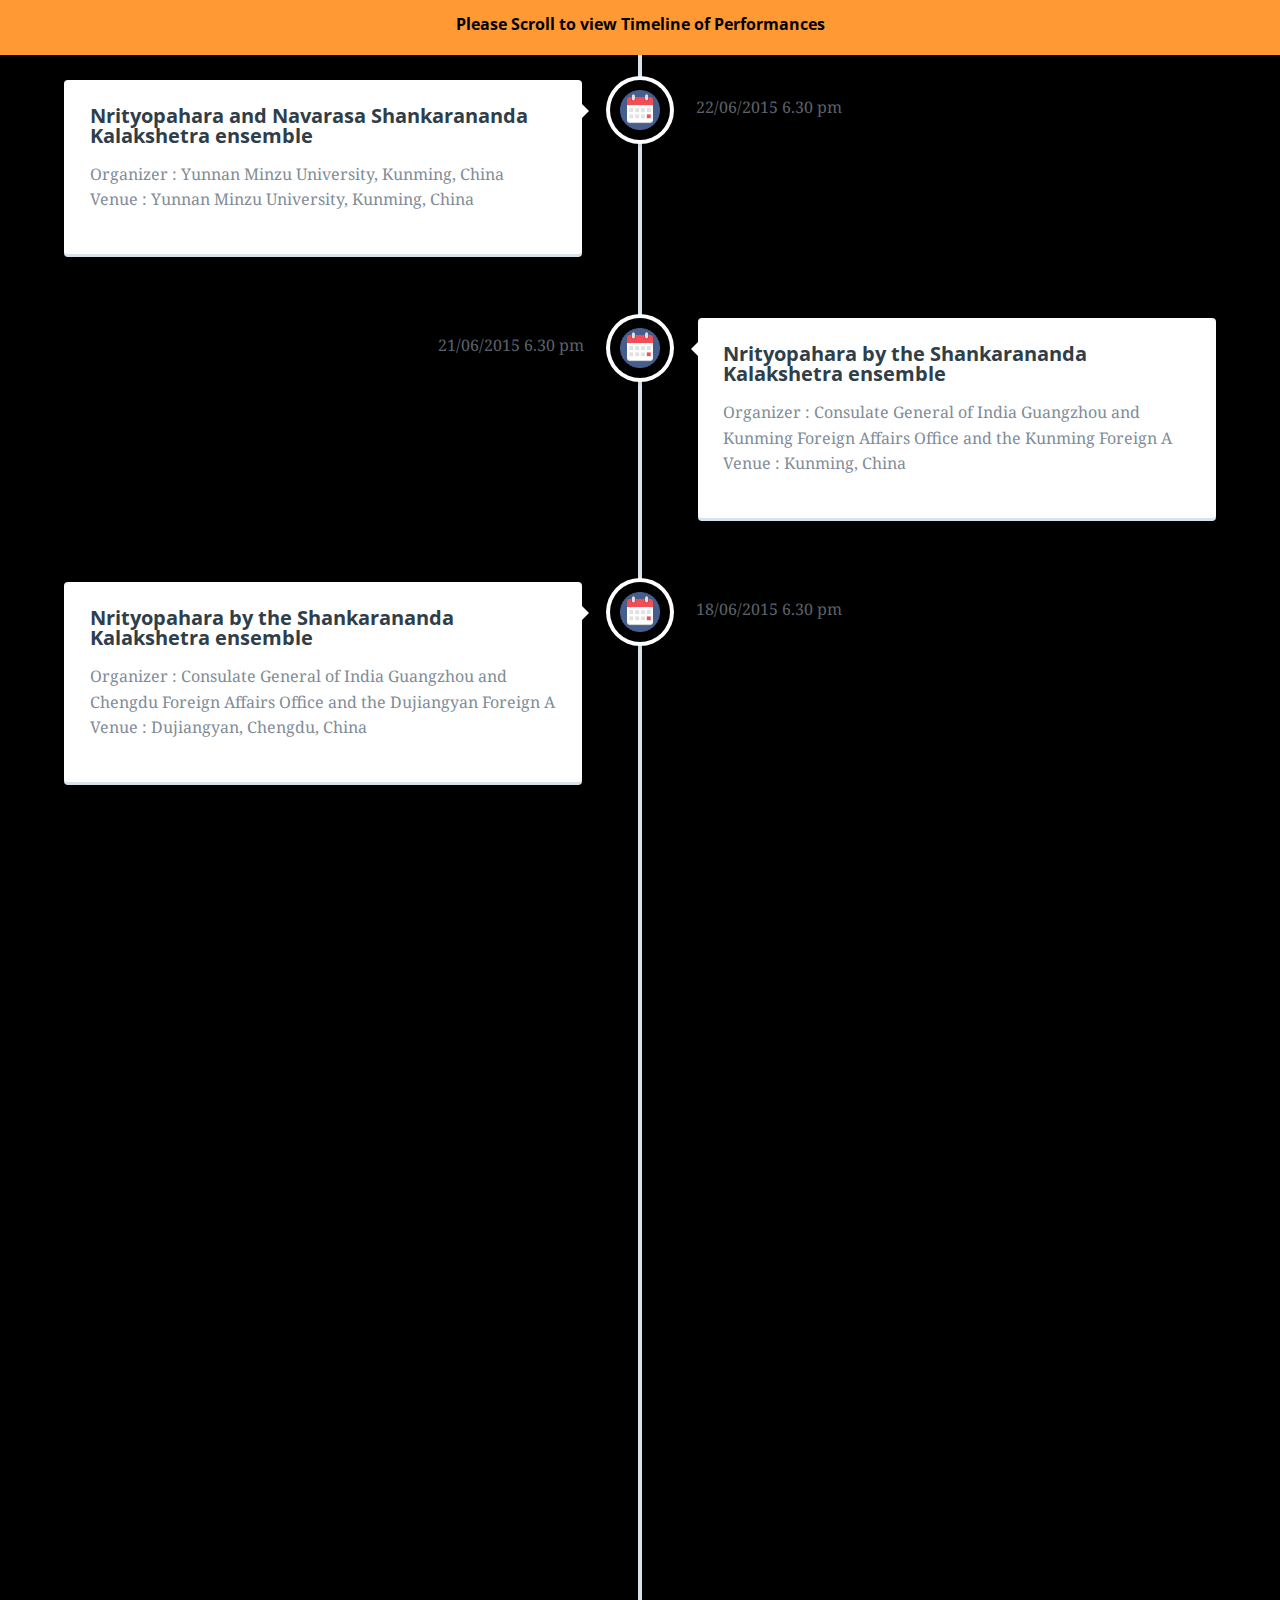
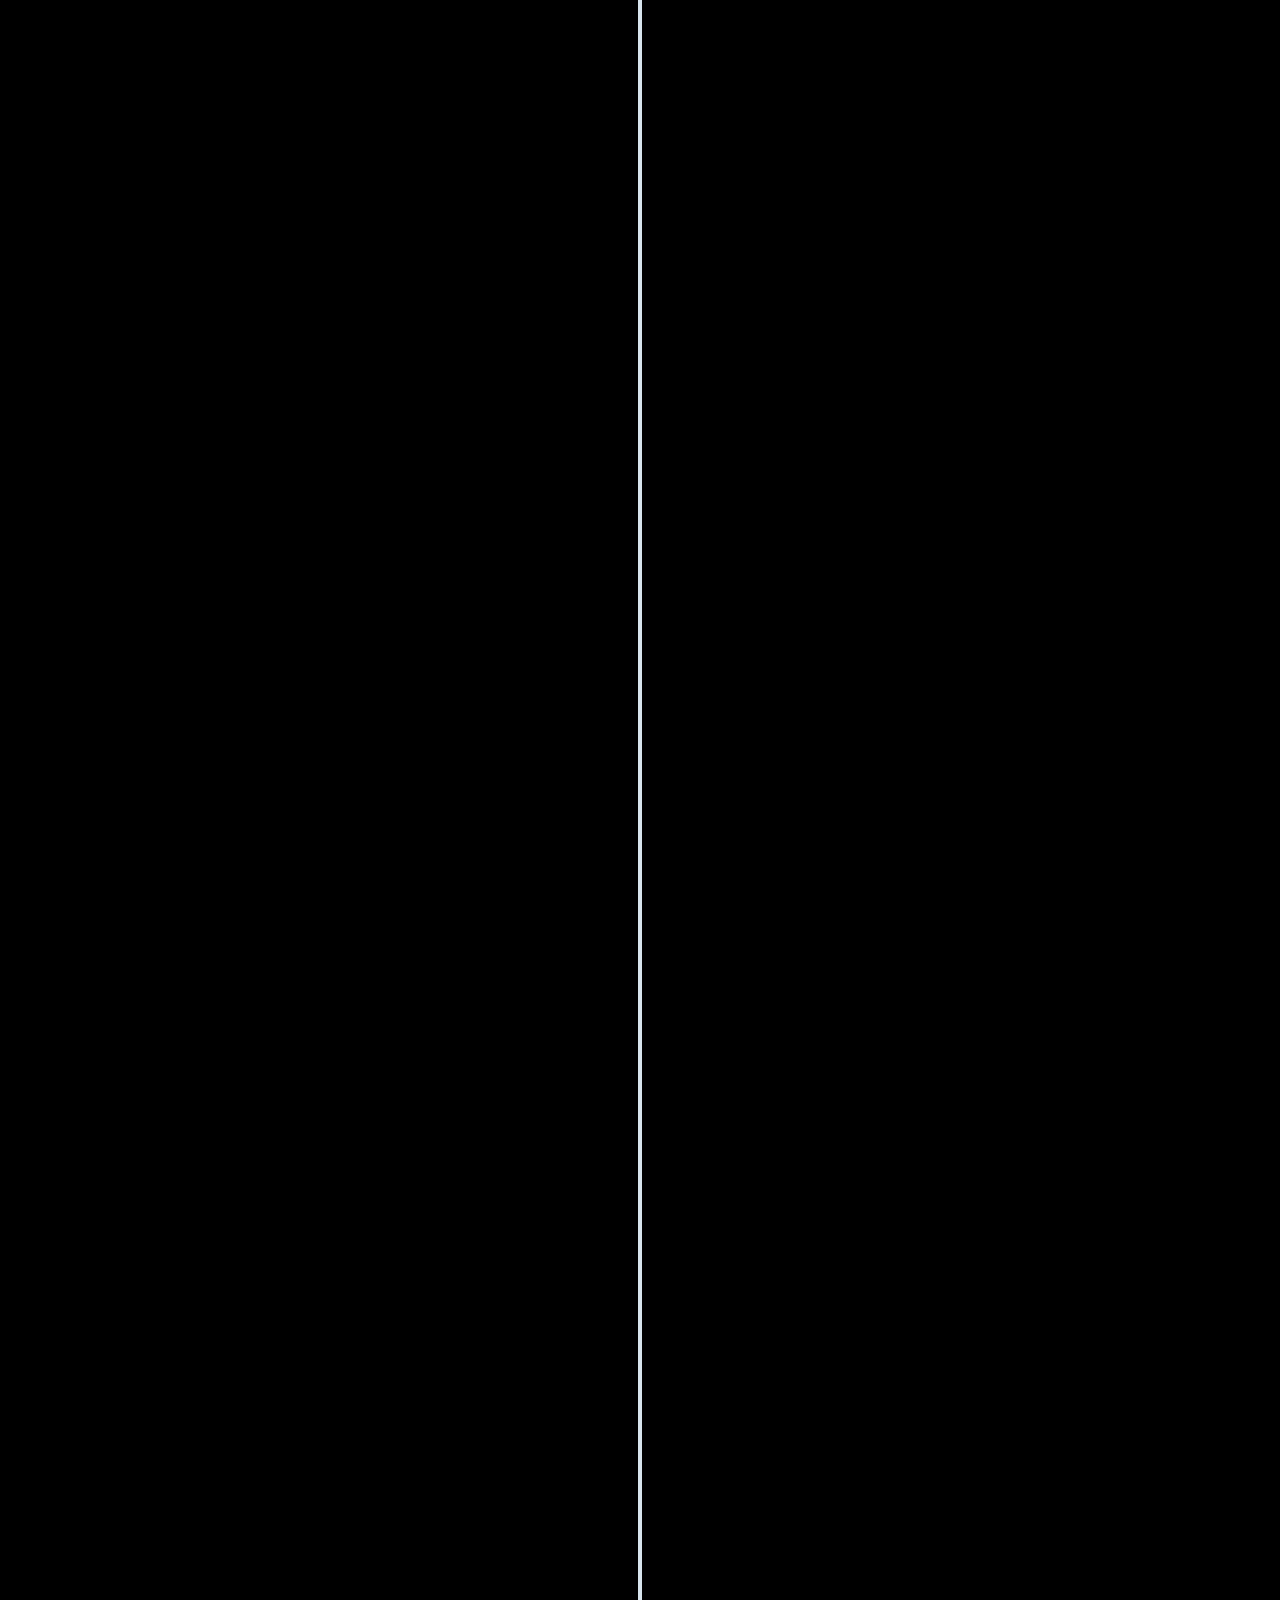
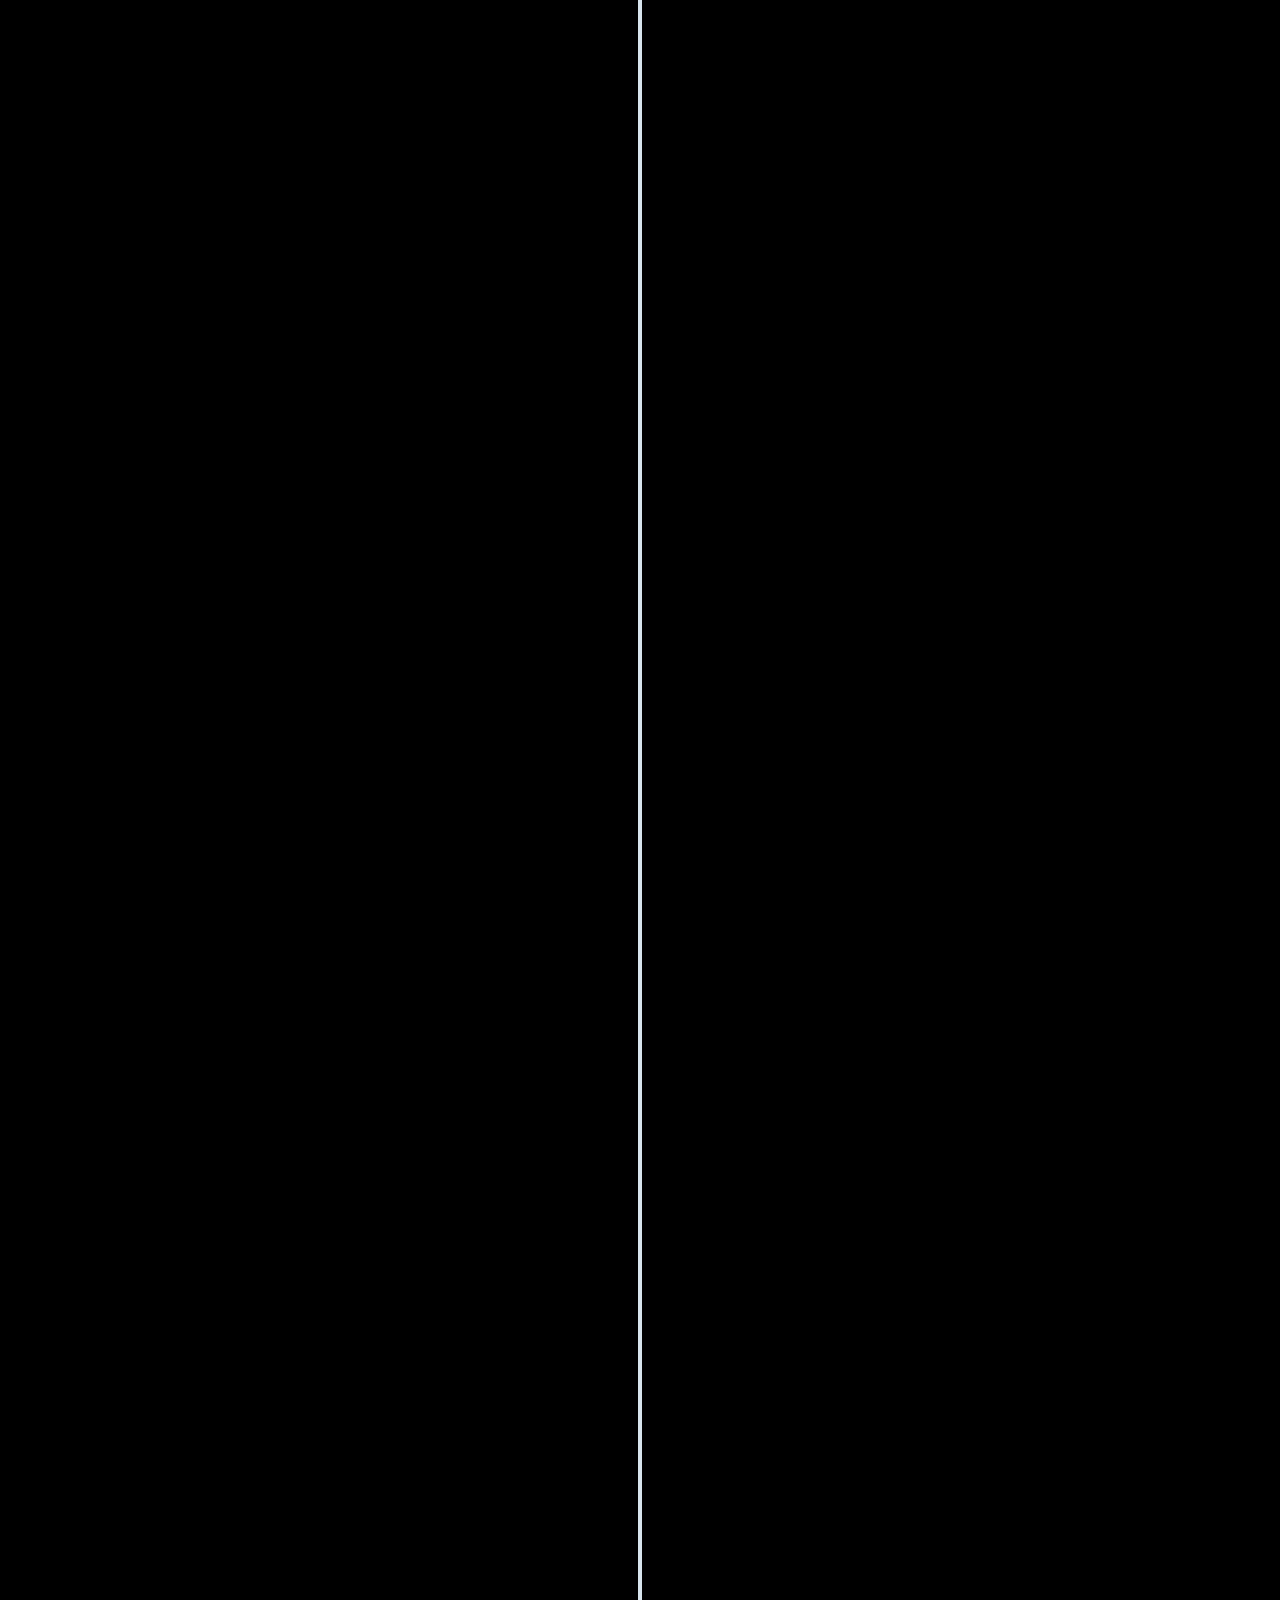
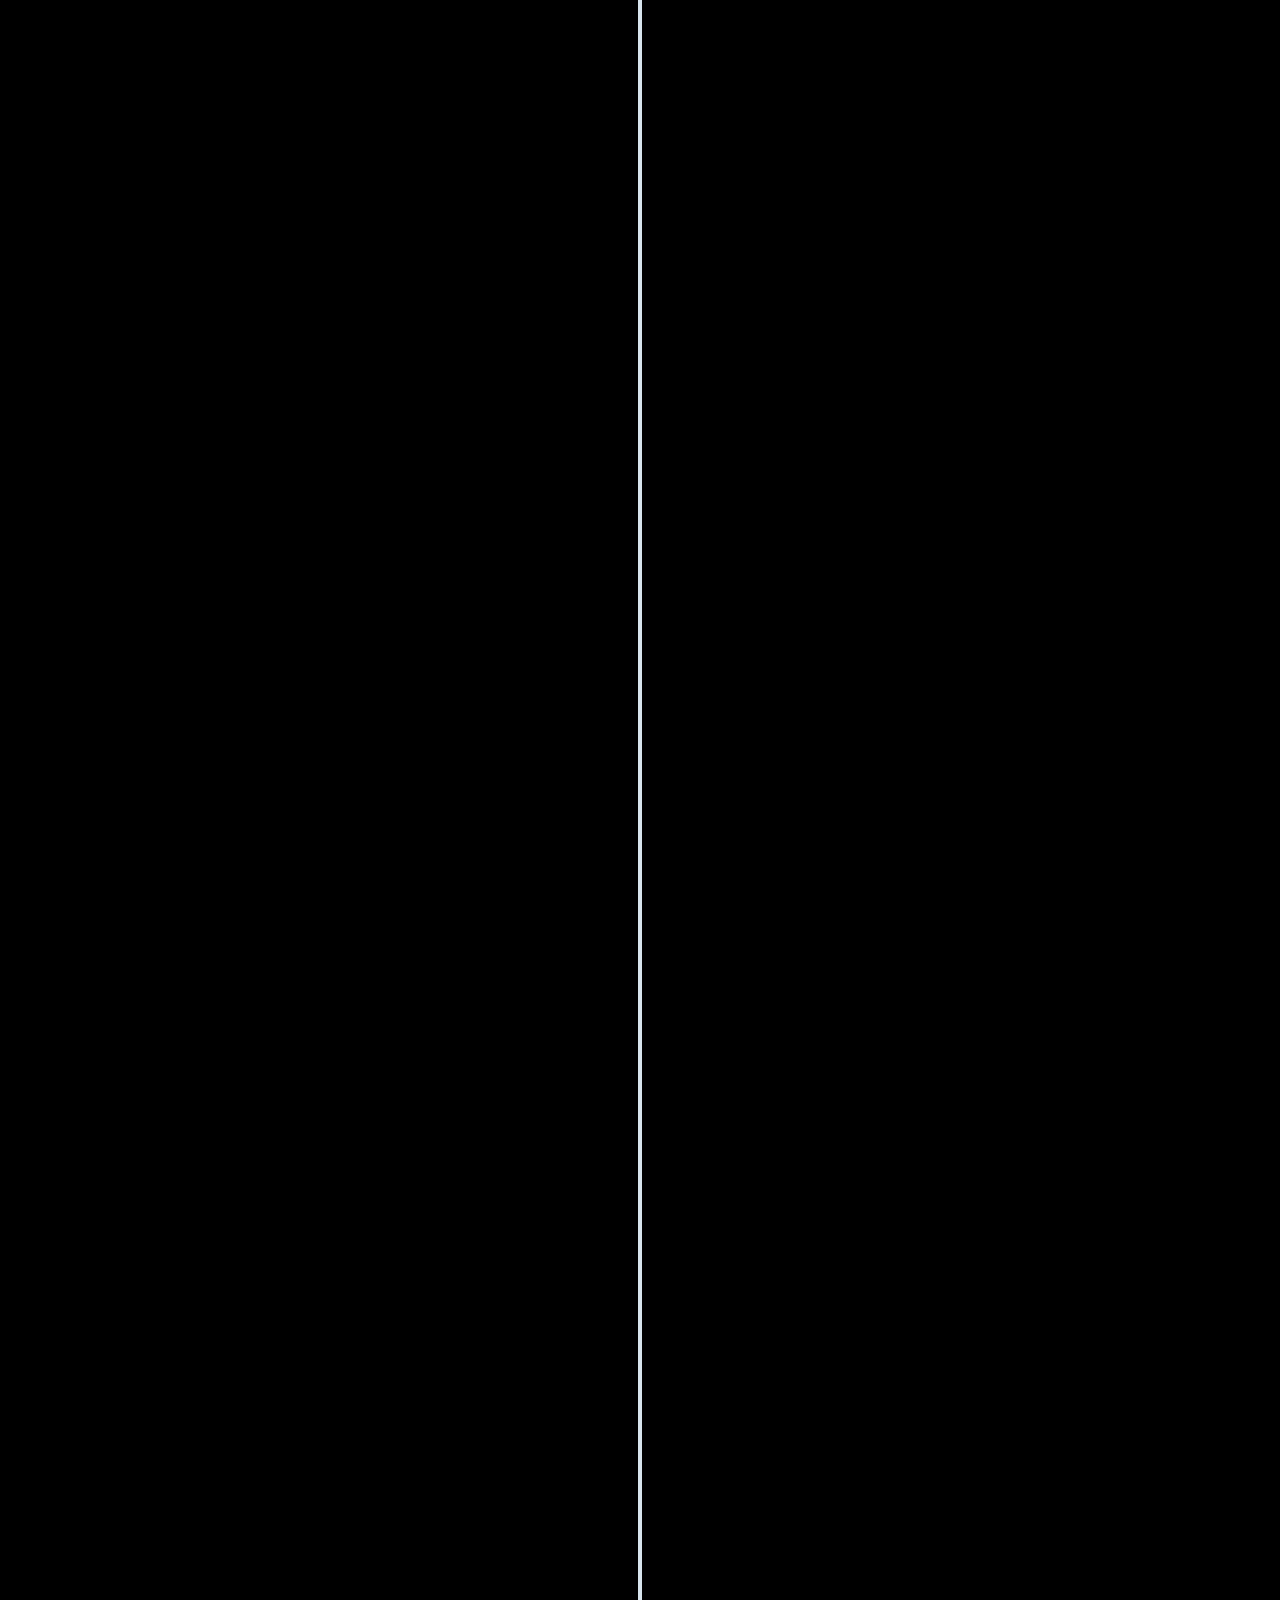
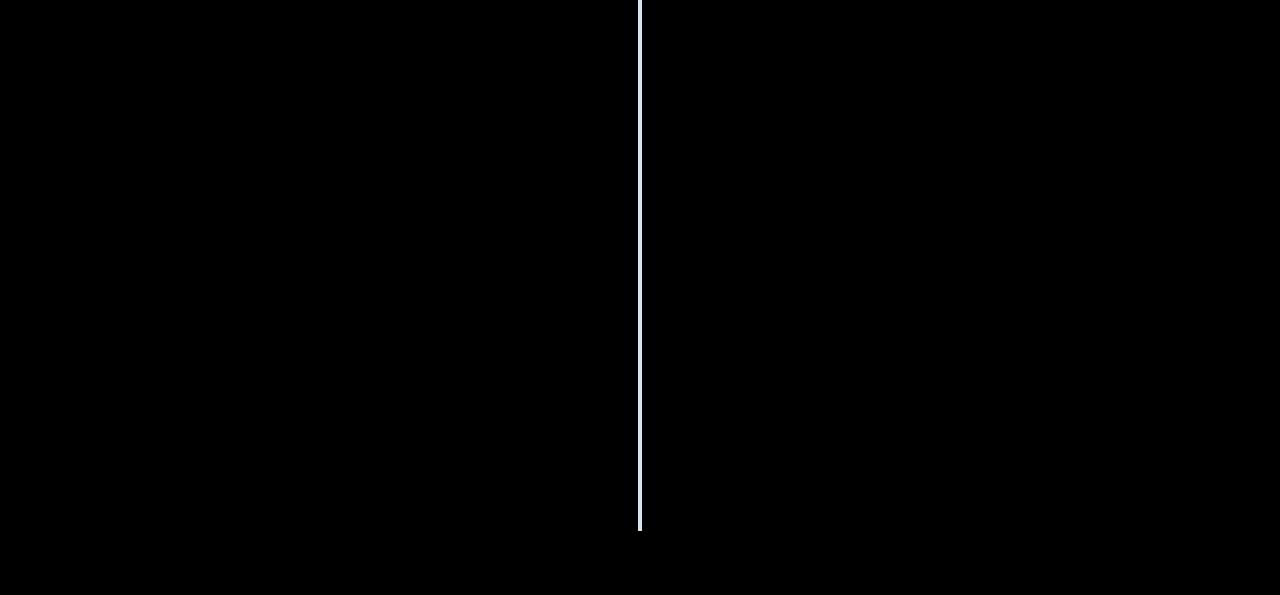
<file: vertical-timeline/index.html>
<!doctype html>
<html lang="en" class="no-js">
<head>
	<meta charset="UTF-8">
	<meta name="viewport" content="width=device-width, initial-scale=1">

	<link href='http://fonts.googleapis.com/css?family=Droid+Serif|Open+Sans:400,700' rel='stylesheet' type='text/css'>

	<link rel="stylesheet" href="css/reset.css"> <!-- CSS reset -->
	<link rel="stylesheet" href="css/style.css"> <!-- Resource style -->
	<script src="js/modernizr.js"></script> <!-- Modernizr -->
  	
	<title>Timeline</title>
</head>
<body style="background-color:black">
	<center><div id="Header" style="width:100%;height:55px;position:absolute;z-index:999;float:center;top:0px;background-color:#ff9933;color:black"><br/><h1>Please Scroll to view Timeline of Performances</h1></div></center>
	<section id="cd-timeline" class="cd-container">
		
<!--Custom Timeline start/-->
		<div class="cd-timeline-block"><div class="cd-timeline-img cd-picture"><img src="img/unnamed.png" alt="Picture"></div> <!-- cd-timeline-img --><div class="cd-timeline-content">
		<h2>Nrityopahara and Navarasa Shankarananda Kalakshetra ensemble</h2>
		<span class="cd-date">22/06/2015 6.30 pm</span>
		<p style="float:left"><b>Organizer</b> :	Yunnan Minzu University, Kunming, China
		<br/><b>Venue</b> :	Yunnan Minzu University, Kunming, China</p></div></div>

		<div class="cd-timeline-block"><div class="cd-timeline-img cd-picture"><img src="img/unnamed.png" alt="Picture"></div> <!-- cd-timeline-img --><div class="cd-timeline-content">
		<h2>Nrityopahara by the Shankarananda Kalakshetra ensemble</h2>
		<span class="cd-date">21/06/2015 6.30 pm</span>
		<p style="float:left"><b>Organizer</b> :	Consulate General of India Guangzhou and Kunming Foreign Affairs Office and the Kunming Foreign A
		<br/><b>Venue</b> :	Kunming, China</p></div></div>

		<div class="cd-timeline-block"><div class="cd-timeline-img cd-picture"><img src="img/unnamed.png" alt="Picture"></div> <!-- cd-timeline-img --><div class="cd-timeline-content">
		<h2>Nrityopahara by the Shankarananda Kalakshetra ensemble</h2>
		<span class="cd-date">18/06/2015 6.30 pm</span>
		<p style="float:left"><b>Organizer</b> :	Consulate General of India Guangzhou and Chengdu Foreign Affairs Office and the Dujiangyan Foreign A
		<br/><b>Venue</b> :	Dujiangyan, Chengdu, China</p></div></div>

		<div class="cd-timeline-block"><div class="cd-timeline-img cd-picture"><img src="img/unnamed.png" alt="Picture"></div> <!-- cd-timeline-img --><div class="cd-timeline-content">
		<h2>Navarasa Expressions of Life for the inauguration of the India China International Yoga Festival</h2>
		<span class="cd-date">17/06/2015 5.30 pm</span>
		<p style="float:left"><b>Organizer</b> :	Consulate General of India Guangzhou and Chengdu Foreign Affairs Office and the Dujiangyan Foreign A
		<br/><b>Venue</b> :	Dujiangyan, Chengdu, China</p></div></div>

		<div class="cd-timeline-block"><div class="cd-timeline-img cd-picture"><img src="img/unnamed.png" alt="Picture"></div> <!-- cd-timeline-img --><div class="cd-timeline-content">
		<h2>Navarasa Expressions of Life for The Busan International Dance Festival , Busan Korea</h2>
		<span class="cd-date">13/06/2015 7.30 pm</span>
		<p style="float:left"><b>Organizer</b> :	The Busan International Dance Festival , South Korea 
		<br/><b>Venue</b> :	Haeundae Beach Special Stage, Theater of Busan Cultural Center</p></div></div>

		<div class="cd-timeline-block"><div class="cd-timeline-img cd-picture"><img src="img/unnamed.png" alt="Picture"></div> <!-- cd-timeline-img --><div class="cd-timeline-content">
		<h2>Dancing tales .. Panchatantra at the Busan International Dance Festival, Busan, Korea</h2>
		<span class="cd-date">12/06/2015 8 pm</span>
		<p style="float:left"><b>Organizer</b> :	Busan International Dance Festival South Korea
		<br/><b>Venue</b> :	Haeundae Beach Special Stage, Theater of Busan Cultural Center </p></div></div>

		<div class="cd-timeline-block"><div class="cd-timeline-img cd-picture"><img src="img/unnamed.png" alt="Picture"></div> <!-- cd-timeline-img --><div class="cd-timeline-content">
		<h2>Devi Upasakam for Navarathri celebrations</h2>
		<span class="cd-date">21/10/2015 7 pm</span>
		<p style="float:left"><b>Organizer</b> :	Art of Living Foundation, Bangalore
		<br/><b>Venue</b> :	Art of Living Foundation, Bangalore</p></div></div>

		<div class="cd-timeline-block"><div class="cd-timeline-img cd-picture"><img src="img/unnamed.png" alt="Picture"></div> <!-- cd-timeline-img --><div class="cd-timeline-content">
		<h2>Nrityopahara by the Shankarananda Kalakshetra ensemble</h2>
		<span class="cd-date">20/10/2015 6.30 pm</span>
		<p style="float:left"><b>Organizer</b> :	TTD
		<br/><b>Venue</b> :	Mahathi Auditorium, Tirupathi</p></div></div>

		<div class="cd-timeline-block"><div class="cd-timeline-img cd-picture"><img src="img/unnamed.png" alt="Picture"></div> <!-- cd-timeline-img --><div class="cd-timeline-content">
		<h2>Nrityopahara by the Shankarananda Kalakshetra ensemble</h2>
		<span class="cd-date">18/10/2015 6.30 pm</span>
		<p style="float:left"><b>Organizer</b> :	Shilparamam, SZCC
		<br/><b>Venue</b> :	Shilparamam, Hyderabad</p></div></div>

		<div class="cd-timeline-block"><div class="cd-timeline-img cd-picture"><img src="img/unnamed.png" alt="Picture"></div> <!-- cd-timeline-img --><div class="cd-timeline-content">
		<h2>Shankarananda Kalakshetra - ensemble performance special programme for Sankranthi</h2>
		<span class="cd-date">15/01/2015 7.30pm</span>
		<p style="float:left"><b>Organizer</b> :	Kalinga Cultural Trust and Natya Swara
		<br/><b>Venue</b> :	Jagannath Swamy temple Banjara Hills</p></div></div>

		<div class="cd-timeline-block"><div class="cd-timeline-img cd-picture"><img src="img/unnamed.png" alt="Picture"></div> <!-- cd-timeline-img --><div class="cd-timeline-content">
		<h2>Nrityophara by Shankarananda Kalakshetra at Nadaneerajanam, Tirupati</h2>
		<span class="cd-date">26/03/2015 6.30pm</span>
		<p style="float:left"><b>Organizer</b> :	TTD
		<br/><b>Venue</b> :	Nadaneerajanam stage, Mahadwaram Tirumala Hills, Tirupati
		programme : solo performance at the 7th cuttak mahotsav , recieving nrityamani award 
		date : 08/01/2016 6:00pm
		Organizer : dept of culture ,Government of Odhissa 
		<br/><b>Venue</b> : kala vikash audotirum,Cuttak
		programme : solo performance at SURAJKUND CRAFTS MELA 2016
		DATE: 09/02/2016	
		Organizer : Government of Haryana 
		<br/><b>Venue</b> : surajkund mela grounds, Haryana</p></div></div>

		<div class="cd-timeline-block"><div class="cd-timeline-img cd-picture"><img src="img/unnamed.png" alt="Picture"></div> <!-- cd-timeline-img --><div class="cd-timeline-content">
		<h2>Sri Rama Namam - Entha Ruchi Ra</h2>
		<span class="cd-date">30/01/2016 6.30pm</span>
		<p style="float:left"><b>Organizer</b> :	Swami Dayananda Educational Trust , Manjakkudi , Tamil Nadu
		<br/><b>Venue</b> :	Swami Dayananda Educational Trust , Manjakkudi , Tamil Nadu
		programme : solo performance for shivarathri celebrations
		date : 07/03/2016	
		Organizer :Department of Culture , Telangana
		<br/><b>Venue</b>: Ravindrabharati, Hyderabad</p></div></div>

		<div class="cd-timeline-block"><div class="cd-timeline-img cd-picture"><img src="img/unnamed.png" alt="Picture"></div> <!-- cd-timeline-img --><div class="cd-timeline-content">
		<h2>Sri Rama Namam - Entha Ruchi Ra</h2>
		<span class="cd-date">02/07/2016 6.30pm</span>
		<p style="float:left"><b>Organizer</b> :	Sidhartha Kala Peetham Vijayawada
		<br/><b>Venue</b> :	Sidhartha Kala Peetham Vijayawada</p></div></div>

		<div class="cd-timeline-block"><div class="cd-timeline-img cd-picture"><img src="img/unnamed.png" alt="Picture"></div> <!-- cd-timeline-img --><div class="cd-timeline-content">
		<h2>Kavyanjali - An Ode to Gurudev</h2>
		<span class="cd-date">26/08/2016 7 pm</span>
		<p style="float:left"><b>Organizer</b> :	Dept of Culture, Government of Telangana and Shankarananda Kalakshetra
		<br/><b>Venue</b> :	Ravindra Bharathi Hyderabad</p></div></div>

		<div class="cd-timeline-block"><div class="cd-timeline-img cd-picture"><img src="img/unnamed.png" alt="Picture"></div> <!-- cd-timeline-img --><div class="cd-timeline-content">
		<h2>Shankarananda Kalakshetra ensemble performance for BRICS 2016 Vishakapatnam</h2>
		<span class="cd-date">14/09/2016 - 7pm</span>
		<p style="float:left"><b>Organizer</b> :	Government of Andhra Pradesh and Government of India
		<br/><b>Venue</b> :	Kailashagiri, Vishakapatnam</p></div></div>

		<div class="cd-timeline-block"><div class="cd-timeline-img cd-picture"><img src="img/unnamed.png" alt="Picture"></div> <!-- cd-timeline-img --><div class="cd-timeline-content">
		<h2>Shankarananda Kalakshetra ensemble performance for TEDxHyderabad</h2>
		<span class="cd-date">25/09/2016</span>
		<p style="float:left"><b>Organizer</b> :	TEDxHyderabad
		<br/><b>Venue</b> :	TedxHyderabad</p></div></div>

		<div class="cd-timeline-block"><div class="cd-timeline-img cd-picture"><img src="img/unnamed.png" alt="Picture"></div> <!-- cd-timeline-img --><div class="cd-timeline-content">
		<h2>Nrityopahara for the inaugural of the World Stroke Congress</h2>
		<span class="cd-date">26/10/16 7 pm</span>
		<p style="float:left"><b>Organizer</b> :	World Stroke Congress
		<br/><b>Venue</b> :	HICC, Hyderabad</p></div></div>

		<div class="cd-timeline-block"><div class="cd-timeline-img cd-picture"><img src="img/unnamed.png" alt="Picture"></div> <!-- cd-timeline-img --><div class="cd-timeline-content">
		<h2>Shankarananda Kalakshetra performance with other styles for ICANN meeting</h2>
		<span class="cd-date">05/11/16 9.30am</span>
		<p style="float:left"><b>Organizer</b> :	Deepanjali Academy, Hyderabad
		<br/><b>Venue</b> :	HICC Hyderabad
		programme : solo performance in the Chennai MARGAZHI season
		<span class="cd-date">28/12/2016</span>
		Organizer : Chennai Cultural Association 
		<br/><b>Venue</b> : Rama rao kala mandapam. </p></div></div>

		<div class="cd-timeline-block"><div class="cd-timeline-img cd-picture"><img src="img/unnamed.png" alt="Picture"></div> <!-- cd-timeline-img --><div class="cd-timeline-content">
		<h2>Premiere of Amaravathi Prashasti</h2>
		<span class="cd-date">03/01/2017 7pm</span>
		<p style="float:left"><b>Organizer</b> :	Government of Andhra Pradesh and Government of India
		<br/><b>Venue</b> :	World Science Congress Tirupati</p></div></div>

		<div class="cd-timeline-block"><div class="cd-timeline-img cd-picture"><img src="img/unnamed.png" alt="Picture"></div> <!-- cd-timeline-img --><div class="cd-timeline-content">
		<h2>Swagatanjali by Shankarananda Kalakshetre ensemble with Deepanjali</h2>
		<span class="cd-date">11/01/2017 7 pm</span>
		<p style="float:left"><b>Organizer</b> :	Government of Telangana and Deepanjali Academy, Hyderabad
		<br/><b>Venue</b> :	Gachibowli stadium</p></div></div>

		<div class="cd-timeline-block"><div class="cd-timeline-img cd-picture"><img src="img/unnamed.png" alt="Picture"></div> <!-- cd-timeline-img --><div class="cd-timeline-content">
		<h2>Sri Rama Namam - Entha Ruchi ra</h2>
		<span class="cd-date">21/01/2017 7pm</span>
		<p style="float:left"><b>Organizer</b> :	Gudi Sambralu
		<br/><b>Venue</b> :	Sri Ramachandraswamy temple Ammapalle Shamshabad</p></div></div>

		<div class="cd-timeline-block"><div class="cd-timeline-img cd-picture"><img src="img/unnamed.png" alt="Picture"></div> <!-- cd-timeline-img --><div class="cd-timeline-content">
		<h2>Launch of Natyarambha</h2>
		<span class="cd-date">22/01/2017 6.45pm</span>
		<p style="float:left"><b>Organizer</b> :	Shankarananda Kalakshetra
		<br/><b>Venue</b> :	Taj Deccan Hyderabad</p></div></div>

		<div class="cd-timeline-block"><div class="cd-timeline-img cd-picture"><img src="img/unnamed.png" alt="Picture"></div> <!-- cd-timeline-img --><div class="cd-timeline-content">
		<h2>Nrityopahara by Shankarananda Kalakshetra ensemble</h2>
		<span class="cd-date">03/02/2017 -7pm</span>
		<p style="float:left"><b>Organizer</b> :	Apollo Hospitals
		<br/><b>Venue</b> :	HICC Hyderabad</p></div></div>

		<div class="cd-timeline-block"><div class="cd-timeline-img cd-picture"><img src="img/unnamed.png" alt="Picture"></div> <!-- cd-timeline-img --><div class="cd-timeline-content">
		<h2>solo performance (Dashavataram )</h2>
		<span class="cd-date">12/02/2017 -7pm</span>
		<p style="float:left"><b>Organizer</b> : Department of Culture (Haryana and Telangana )
		<br/><b>Venue</b> :	Surajkund mela Grounds</p></div></div>

		<div class="cd-timeline-block"><div class="cd-timeline-img cd-picture"><img src="img/unnamed.png" alt="Picture"></div> <!-- cd-timeline-img --><div class="cd-timeline-content">
		<h2>Nrityopahara by Shankarananda Kalakshetra ensemble</h2>
		<span class="cd-date">29/03/2017 -8pm</span>
		<p style="float:left"><b>Organizer</b> : UNESCO ,Ministry of cuture , Sangeet natak Academy
		<br/><b>Venue</b> :	VARANASI, Bhaisasur Ghat </p></div></div>
<!--Timeline end/-->



        
        <div class="cd-timeline-block"><div class="cd-timeline-img cd-picture"><img src="img/unnamed.png" alt="Picture"></div> <!-- cd-timeline-img --><div class="cd-timeline-content"><h2>Whats Next?</h2><p style="float:left">Please subscribe to our Facebook Page or Instagram to stay tuned. <br/> <br/> <img style="height:50px;" src='../img/Vectors/Facebook.png'/> &nbsp <img style="height:50px;" src='../img/Vectors/Instagram.png'/></p><span class="cd-date">Timeline Finished</span></div> <!-- cd-timeline-content --></div> <!-- cd-timeline-block -->
            
        
	</section> <!-- cd-timeline -->
    <br/>
<script src="http://ajax.googleapis.com/ajax/libs/jquery/1.11.0/jquery.min.js"></script>
<script src="js/main.js"></script> <!-- Resource jQuery -->
</body>
</html>
</file>
<file: vertical-timeline/css/style.css>
/* -------------------------------- 

Primary style

-------------------------------- */
html * {
  -webkit-font-smoothing: antialiased;
  -moz-osx-font-smoothing: grayscale;
}

*, *:after, *:before {
  -webkit-box-sizing: border-box;
  -moz-box-sizing: border-box;
  box-sizing: border-box;
}

body {
  font-size: 100%;
  font-family: "Droid Serif", serif;
  color: #7f8c97;
  background-color: #e9f0f5;
}

a {
  color: #acb7c0;
  text-decoration: none;
  font-family: "Open Sans", sans-serif;
}

img {
  max-width: 100%;
}

h1, h2 {
  font-family: "Open Sans", sans-serif;
  font-weight: bold;
}

/* -------------------------------- 

Modules - reusable parts of our design

-------------------------------- */
.cd-container {
  /* this class is used to give a max-width to the element it is applied to, and center it horizontally when it reaches that max-width */
  width: 90%;
  max-width: 1170px;
  margin: 0 auto;
}
.cd-container::after {
  /* clearfix */
  content: '';
  display: table;
  clear: both;
}

/* -------------------------------- 

Main components 

-------------------------------- */
header {
  height: 200px;
  line-height: 200px;
  text-align: center;
  background: #303e49;
}
header h1 {
  color: white;
  font-size: 18px;
  font-size: 1.125rem;
}
@media only screen and (min-width: 1170px) {
  header {
    height: 300px;
    line-height: 300px;
  }
  header h1 {
    font-size: 24px;
    font-size: 1.5rem;
  }
}

#cd-timeline {
  position: relative;
  padding: 2em 0;
  margin-top: 2em;
  margin-bottom: 2em;
}
#cd-timeline::before {
  /* this is the vertical line */
  content: '';
  position: absolute;
  top: 0;
  left: 18px;
  height: 100%;
  width: 4px;
  background: #d7e4ed;
}
@media only screen and (min-width: 1170px) {
  #cd-timeline {
    margin-top: 3em;
    margin-bottom: 3em;
  }
  #cd-timeline::before {
    left: 50%;
    margin-left: -2px;
  }
}

.cd-timeline-block {
  position: relative;
  margin: 2em 0;
}
.cd-timeline-block:after {
  content: "";
  display: table;
  clear: both;
}
.cd-timeline-block:first-child {
  margin-top: 0;
}
.cd-timeline-block:last-child {
  margin-bottom: 0;
}
@media only screen and (min-width: 1170px) {
  .cd-timeline-block {
    margin: 4em 0;
  }
  .cd-timeline-block:first-child {
    margin-top: 0;
  }
  .cd-timeline-block:last-child {
    margin-bottom: 0;
  }
}

.cd-timeline-img {
  position: absolute;
  top: 0;
  left: 0;
  width: 40px;
  height: 40px;
  border-radius: 50%;
  box-shadow: 0 0 0 4px white, inset 0 2px 0 rgba(0, 0, 0, 0.08), 0 3px 0 4px rgba(0, 0, 0, 0.05);
}
.cd-timeline-img img {
  display: block;
  width: 40px;
  height: 40px;
  position: relative;
  left: 50%;
  top: 50%;
  margin-left: -20px;
  margin-top: -20px;
}
.cd-timeline-img.cd-picture {
  background: #000000;
}
.cd-timeline-img.cd-movie {
  background: #c03b44;
}
.cd-timeline-img.cd-location {
  background: #f0ca45;
}
@media only screen and (min-width: 1170px) {
  .cd-timeline-img {
    width: 60px;
    height: 60px;
    left: 50%;
    margin-left: -30px;
    /* Force Hardware Acceleration in WebKit */
    -webkit-transform: translateZ(0);
    -webkit-backface-visibility: hidden;
  }
  .cssanimations .cd-timeline-img.is-hidden {
    visibility: hidden;
  }
  .cssanimations .cd-timeline-img.bounce-in {
    visibility: visible;
    -webkit-animation: cd-bounce-1 0.6s;
    -moz-animation: cd-bounce-1 0.6s;
    animation: cd-bounce-1 0.6s;
  }
}

@-webkit-keyframes cd-bounce-1 {
  0% {
    opacity: 0;
    -webkit-transform: scale(0.5);
  }

  60% {
    opacity: 1;
    -webkit-transform: scale(1.2);
  }

  100% {
    -webkit-transform: scale(1);
  }
}
@-moz-keyframes cd-bounce-1 {
  0% {
    opacity: 0;
    -moz-transform: scale(0.5);
  }

  60% {
    opacity: 1;
    -moz-transform: scale(1.2);
  }

  100% {
    -moz-transform: scale(1);
  }
}
@keyframes cd-bounce-1 {
  0% {
    opacity: 0;
    -webkit-transform: scale(0.5);
    -moz-transform: scale(0.5);
    -ms-transform: scale(0.5);
    -o-transform: scale(0.5);
    transform: scale(0.5);
  }

  60% {
    opacity: 1;
    -webkit-transform: scale(1.2);
    -moz-transform: scale(1.2);
    -ms-transform: scale(1.2);
    -o-transform: scale(1.2);
    transform: scale(1.2);
  }

  100% {
    -webkit-transform: scale(1);
    -moz-transform: scale(1);
    -ms-transform: scale(1);
    -o-transform: scale(1);
    transform: scale(1);
  }
}
.cd-timeline-content {
  position: relative;
  margin-left: 60px;
  background: white;
  border-radius: 0.25em;
  padding: 1em;
  box-shadow: 0 3px 0 #d7e4ed;
}
.cd-timeline-content:after {
  content: "";
  display: table;
  clear: both;
}
.cd-timeline-content h2 {
  color: #303e49;
}
.cd-timeline-content p, .cd-timeline-content .cd-read-more, .cd-timeline-content .cd-date {
  font-size: 13px;
  font-size: 0.8125rem;
}
.cd-timeline-content .cd-read-more, .cd-timeline-content .cd-date {
  display: inline-block;
}
.cd-timeline-content p {
  margin: 1em 0;
  line-height: 1.6;
}
.cd-timeline-content .cd-read-more {
  float: right;
  padding: .8em 1em;
  background: #acb7c0;
  color: white;
  border-radius: 0.25em;
}
.no-touch .cd-timeline-content .cd-read-more:hover {
  background-color: #bac4cb;
}
.cd-timeline-content .cd-date {
  float: left;
  padding: .8em 0;
  opacity: .7;
}
.cd-timeline-content::before {
  content: '';
  position: absolute;
  top: 16px;
  right: 100%;
  height: 0;
  width: 0;
  border: 7px solid transparent;
  border-right: 7px solid white;
}
@media only screen and (min-width: 768px) {
  .cd-timeline-content h2 {
    font-size: 20px;
    font-size: 1.25rem;
  }
  .cd-timeline-content p {
    font-size: 16px;
    font-size: 1rem;
  }
  .cd-timeline-content .cd-read-more, .cd-timeline-content .cd-date {
    font-size: 14px;
    font-size: 0.875rem;
  }
}
@media only screen and (min-width: 1170px) {
  .cd-timeline-content {
    margin-left: 0;
    padding: 1.6em;
    width: 45%;
  }
  .cd-timeline-content::before {
    top: 24px;
    left: 100%;
    border-color: transparent;
    border-left-color: white;
  }
  .cd-timeline-content .cd-read-more {
    float: left;
  }
  .cd-timeline-content .cd-date {
    position: absolute;
    width: 100%;
    left: 122%;
    top: 6px;
    font-size: 16px;
    font-size: 1rem;
  }
  .cd-timeline-block:nth-child(even) .cd-timeline-content {
    float: right;
  }
  .cd-timeline-block:nth-child(even) .cd-timeline-content::before {
    top: 24px;
    left: auto;
    right: 100%;
    border-color: transparent;
    border-right-color: white;
  }
  .cd-timeline-block:nth-child(even) .cd-timeline-content .cd-read-more {
    float: right;
  }
  .cd-timeline-block:nth-child(even) .cd-timeline-content .cd-date {
    left: auto;
    right: 122%;
    text-align: right;
  }
  .cssanimations .cd-timeline-content.is-hidden {
    visibility: hidden;
  }
  .cssanimations .cd-timeline-content.bounce-in {
    visibility: visible;
    -webkit-animation: cd-bounce-2 0.6s;
    -moz-animation: cd-bounce-2 0.6s;
    animation: cd-bounce-2 0.6s;
  }
}

@media only screen and (min-width: 1170px) {
  /* inverse bounce effect on even content blocks */
  .cssanimations .cd-timeline-block:nth-child(even) .cd-timeline-content.bounce-in {
    -webkit-animation: cd-bounce-2-inverse 0.6s;
    -moz-animation: cd-bounce-2-inverse 0.6s;
    animation: cd-bounce-2-inverse 0.6s;
  }
}
@-webkit-keyframes cd-bounce-2 {
  0% {
    opacity: 0;
    -webkit-transform: translateX(-100px);
  }

  60% {
    opacity: 1;
    -webkit-transform: translateX(20px);
  }

  100% {
    -webkit-transform: translateX(0);
  }
}
@-moz-keyframes cd-bounce-2 {
  0% {
    opacity: 0;
    -moz-transform: translateX(-100px);
  }

  60% {
    opacity: 1;
    -moz-transform: translateX(20px);
  }

  100% {
    -moz-transform: translateX(0);
  }
}
@keyframes cd-bounce-2 {
  0% {
    opacity: 0;
    -webkit-transform: translateX(-100px);
    -moz-transform: translateX(-100px);
    -ms-transform: translateX(-100px);
    -o-transform: translateX(-100px);
    transform: translateX(-100px);
  }

  60% {
    opacity: 1;
    -webkit-transform: translateX(20px);
    -moz-transform: translateX(20px);
    -ms-transform: translateX(20px);
    -o-transform: translateX(20px);
    transform: translateX(20px);
  }

  100% {
    -webkit-transform: translateX(0);
    -moz-transform: translateX(0);
    -ms-transform: translateX(0);
    -o-transform: translateX(0);
    transform: translateX(0);
  }
}
@-webkit-keyframes cd-bounce-2-inverse {
  0% {
    opacity: 0;
    -webkit-transform: translateX(100px);
  }

  60% {
    opacity: 1;
    -webkit-transform: translateX(-20px);
  }

  100% {
    -webkit-transform: translateX(0);
  }
}
@-moz-keyframes cd-bounce-2-inverse {
  0% {
    opacity: 0;
    -moz-transform: translateX(100px);
  }

  60% {
    opacity: 1;
    -moz-transform: translateX(-20px);
  }

  100% {
    -moz-transform: translateX(0);
  }
}
@keyframes cd-bounce-2-inverse {
  0% {
    opacity: 0;
    -webkit-transform: translateX(100px);
    -moz-transform: translateX(100px);
    -ms-transform: translateX(100px);
    -o-transform: translateX(100px);
    transform: translateX(100px);
  }

  60% {
    opacity: 1;
    -webkit-transform: translateX(-20px);
    -moz-transform: translateX(-20px);
    -ms-transform: translateX(-20px);
    -o-transform: translateX(-20px);
    transform: translateX(-20px);
  }

  100% {
    -webkit-transform: translateX(0);
    -moz-transform: translateX(0);
    -ms-transform: translateX(0);
    -o-transform: translateX(0);
    transform: translateX(0);
  }
}
</file>
